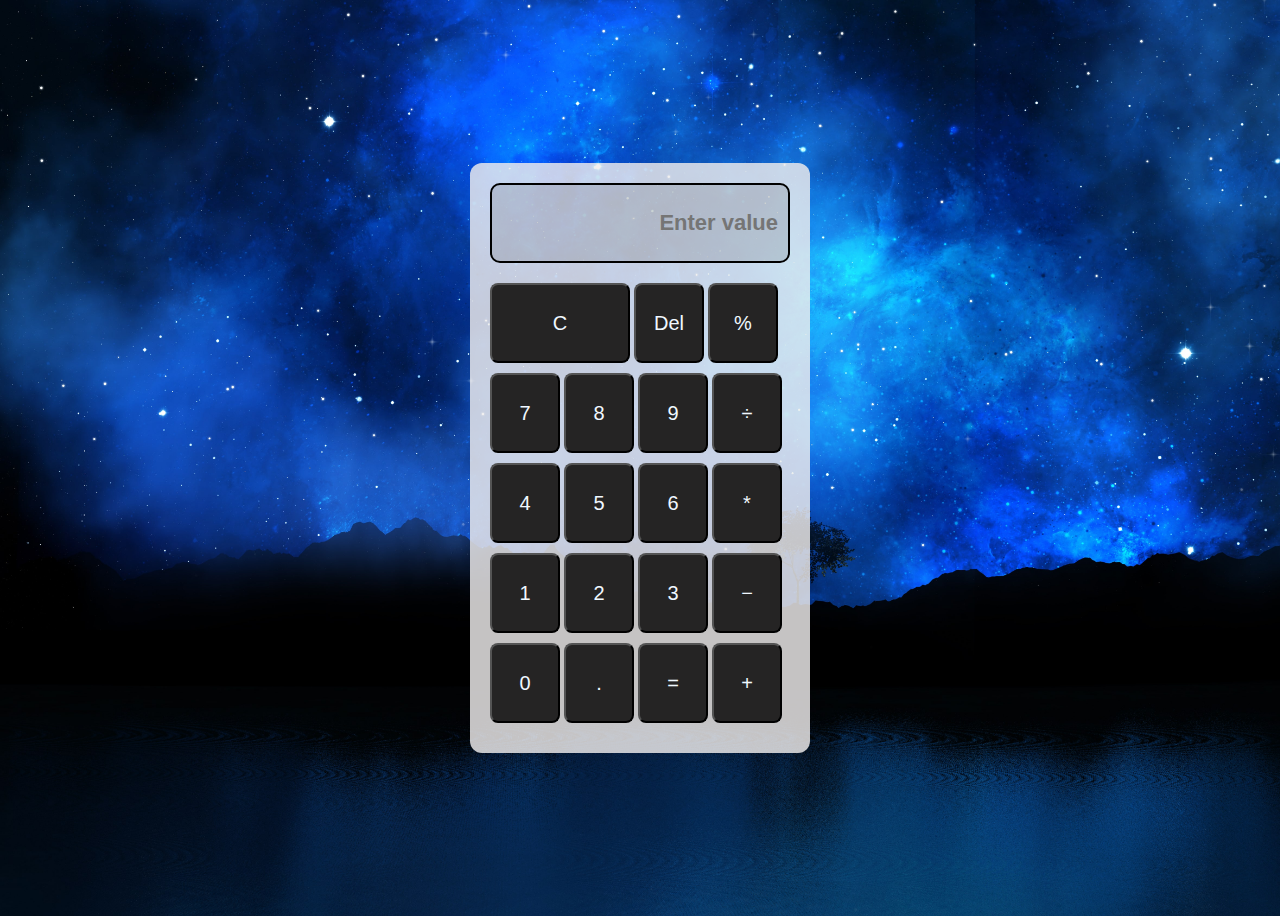
<file: Calculator(Codsoft_task1)/index.html>
<!DOCTYPE html>
<html lang="en">

<head>
    <meta charset="UTF-8">
    <meta name="viewport" content="width=device-width, initial-scale=1.0">
    <title>Simple-Calculator</title>
    <link rel="stylesheet" href="style.css">
</head>

<body>
  <div class="calculator">
    <input type="text" class="display" id="display" placeholder="Enter value">
    <div class="buttons">
      <div class="btnrow">
        <button onclick="clearbtn()" id="C">C</button>
        <button onclick="deletebtn()">Del</button>
        <button onclick="displayvalue('%')">%</button>
      </div>
      <div class="btnrow">
        <button onclick="displayvalue('7')">7</button>
        <button onclick="displayvalue('8')">8</button>
        <button onclick="displayvalue('9')">9</button>
        <button onclick="displayvalue('/')">÷</button>
      </div>
      <div class="btnrow">
        <button onclick="displayvalue('4')">4</button>
        <button onclick="displayvalue('5')">5</button>
        <button onclick="displayvalue('6')">6</button>
        <button onclick="displayvalue('*')"> *</button>
      </div>
      <div class="btnrow">
        <button onclick="displayvalue('1')">1</button>
        <button onclick="displayvalue('2')">2</button>
        <button onclick="displayvalue('3')">3</button>
        <button onclick="displayvalue('-')">−</button>
      </div>
      <div class="btnrow">
        <button onclick="displayvalue('0')">0</button>
        <button onclick="displayvalue('.')">.</button>
        <button onclick="equal()" class="equal">=</button>
        <button onclick="displayvalue('+')">+</button>
      </div>
    </div>

    <script src="script.js"></script>
</body>

</html>
</file>
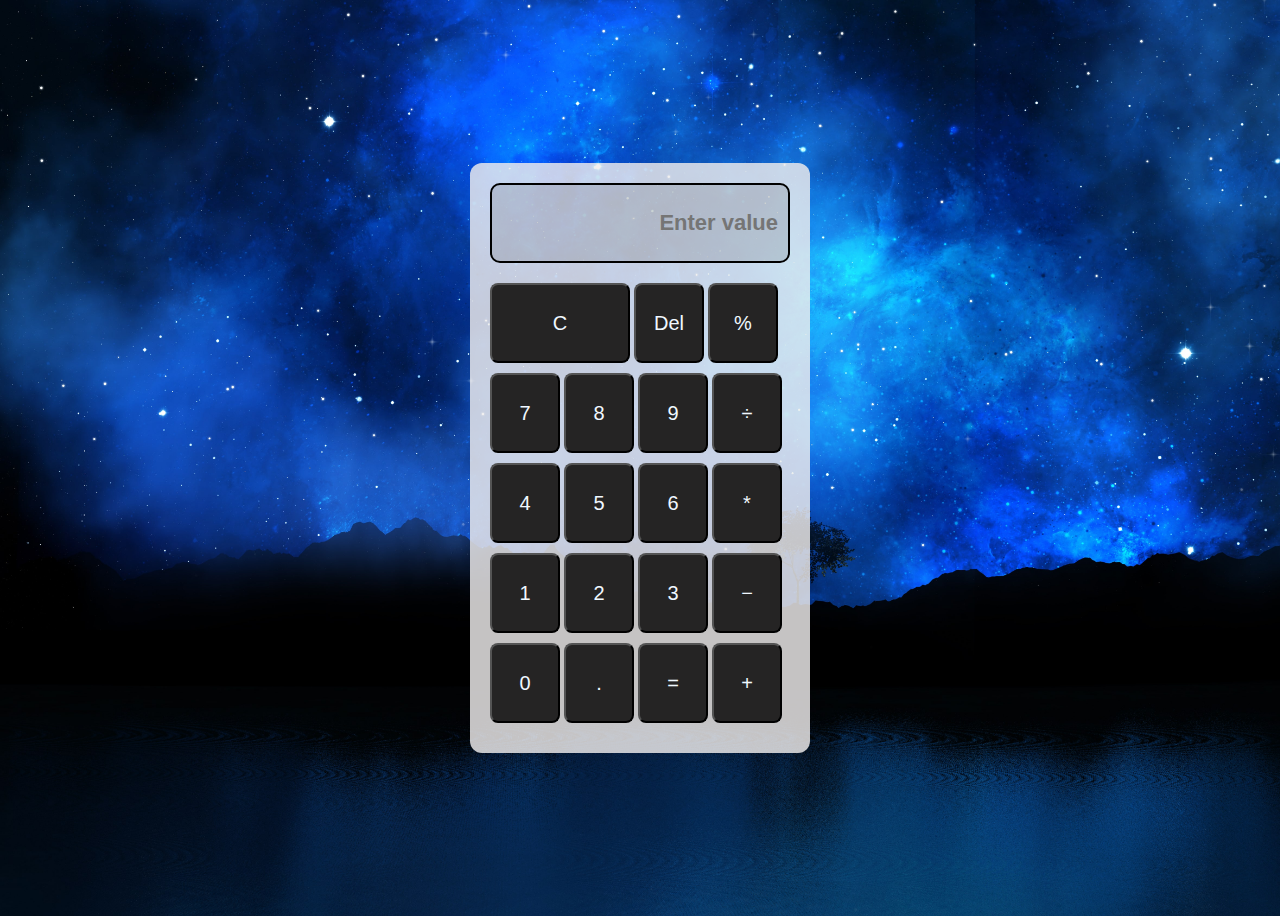
<file: Calculator/index.html>
<!DOCTYPE html>
<html lang="en">

<head>
    <meta charset="UTF-8">
    <meta name="viewport" content="width=device-width, initial-scale=1.0">
    <title>Simple-Calculator</title>
    <link rel="stylesheet" href="style.css">
</head>

<body>
  <div class="calculator">
    <input type="text" class="display" id="display" placeholder="Enter value">
    <div class="buttons">
      <div class="btnrow">
        <button onclick="clearbtn()" id="C">C</button>
        <button onclick="deletebtn()">Del</button>
        <button onclick="displayvalue('%')">%</button>
      </div>
      <div class="btnrow">
        <button onclick="displayvalue('7')">7</button>
        <button onclick="displayvalue('8')">8</button>
        <button onclick="displayvalue('9')">9</button>
        <button onclick="displayvalue('/')">÷</button>
      </div>
      <div class="btnrow">
        <button onclick="displayvalue('4')">4</button>
        <button onclick="displayvalue('5')">5</button>
        <button onclick="displayvalue('6')">6</button>
        <button onclick="displayvalue('*')"> *</button>
      </div>
      <div class="btnrow">
        <button onclick="displayvalue('1')">1</button>
        <button onclick="displayvalue('2')">2</button>
        <button onclick="displayvalue('3')">3</button>
        <button onclick="displayvalue('-')">−</button>
      </div>
      <div class="btnrow">
        <button onclick="displayvalue('0')">0</button>
        <button onclick="displayvalue('.')">.</button>
        <button onclick="equal()" class="equal">=</button>
        <button onclick="displayvalue('+')">+</button>
      </div>
    </div>

    <script src="script.js"></script>
</body>

</html>
</file>
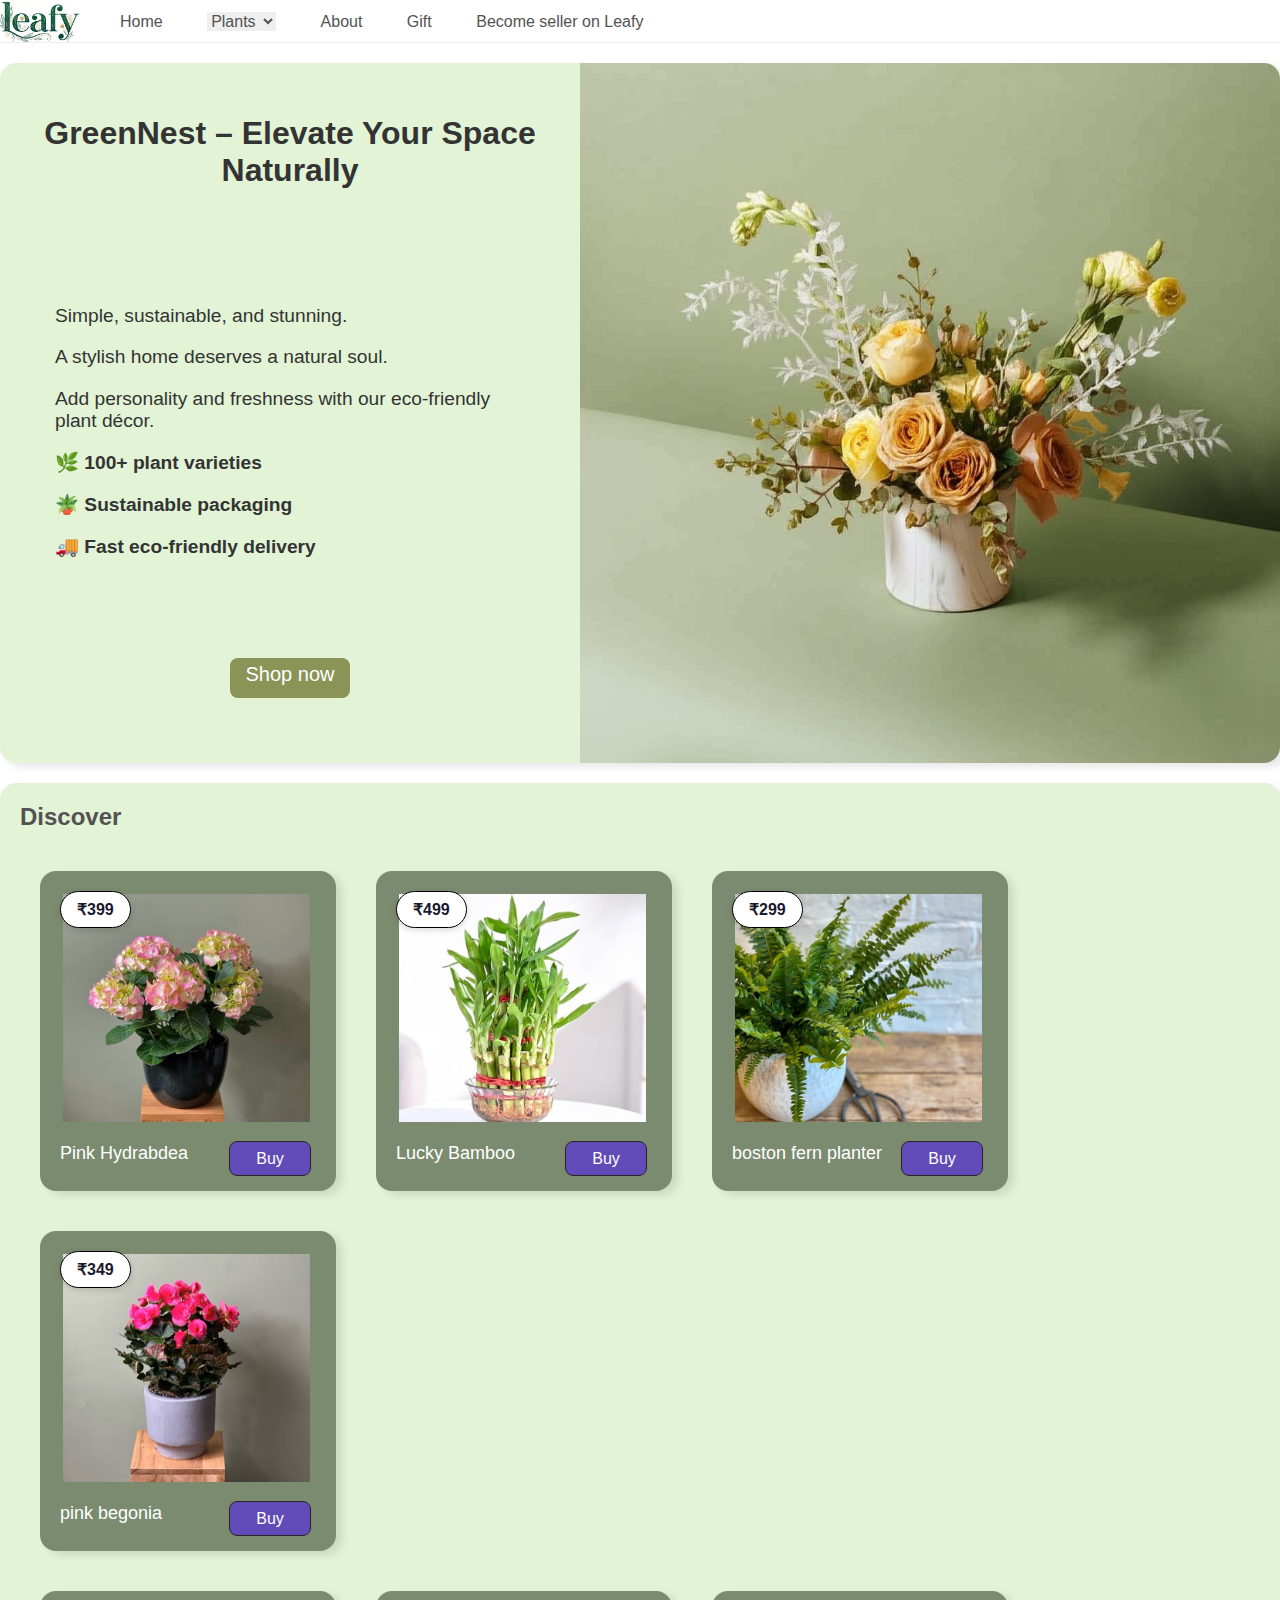
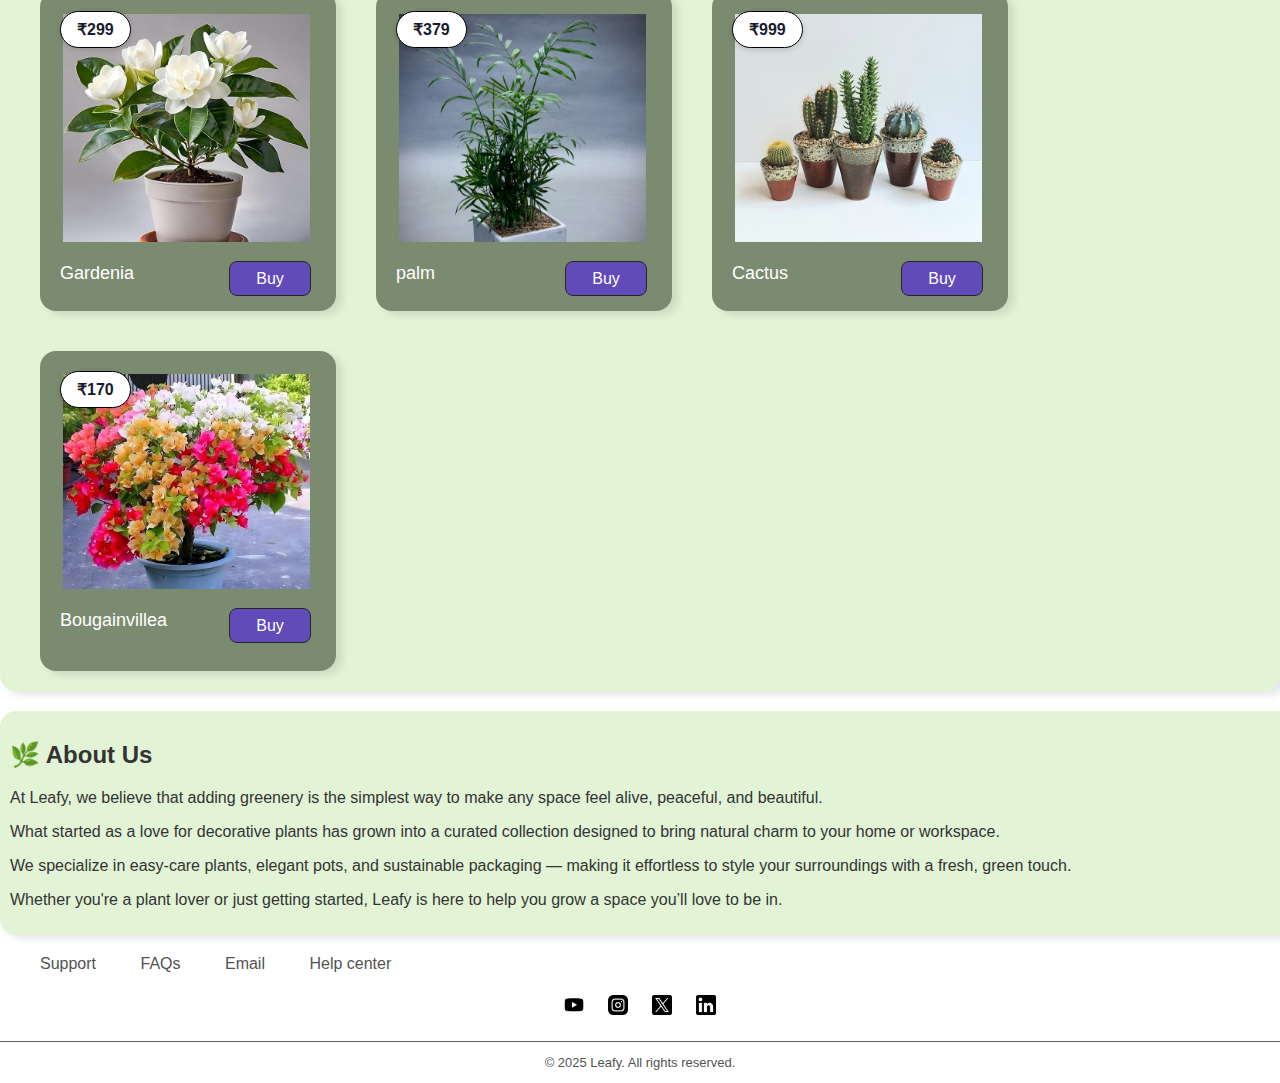
<file: Landing Page/index.html>
<!DOCTYPE html>
<html lang="en">

<head>
    <meta charset="UTF-8">
    <meta name="viewport" content="width=device-width, initial-scale=1.0">
    <title>Leafy-GreenNest</title>
    <link rel="stylesheet" href="css\style.css">
</head>

<body>
    
        <header>
            <img src="images\logo.jpg" alt="Company logo" class="logo">
            <nav>
                
                    <a href="#homepage" class="navigation">Home</a>
            
            
                    <select id="Plants" class="navigation">
                        <option value="" class="dropbox">Plants</option>
                        <option
                            value="https://www.amazon.in/s?k=live+indoor+plants&crid=11YGY169LHLZC&sprefix=live+indoor+plants%2Caps%2C328&ref=nb_sb_noss_1"
                            class="dropbox">Indor</option>
                        <option
                            value="https://www.amazon.in/s?k=live+outdoor+plants&crid=29PVLIZN00866&sprefix=live+outdoe+plants%2Caps%2C391&ref=nb_sb_ss_mvt-t11-ranker_2_18"
                            class="dropbox">Outdor</option>
                    </select>
               
                    <a href="#About"
                        class="navigation">About</a>
                
                    <a href="https://www.igp.com/search?q=plants" class="navigation">Gift</a>
                
                    <a href="#" class="navigation">Become seller on Leafy</a>
                
            </nav>
        </header>

    <div class="container" id="homepage">
        <div class="box">
            <span class="heading">
                <h1>GreenNest – Elevate Your Space Naturally</h1>
            </span>
            <span class="para">
        
               <p> Simple, sustainable, and stunning.  </p>
                <p>A stylish home deserves a natural soul.</p>
               <p> Add personality and freshness with our eco-friendly plant décor.</p>

              

                
                    <p class="points">🌿 100+ plant varieties</p>
                    <p class="points">🪴 Sustainable packaging</p>
                    <p class="points">🚚 Fast eco-friendly delivery </p>
                
            </span>
            <a target="_blank" href="#"
                class="mybutton">Shop now</a>
        </div>
        <div>
            <img src="images\homepage.jpg" alt="homepage" class="homepageimg">
        </div>
    </div>


    <div class="container1">
        <span>
            <a href="#" id="heading1" class="heading-h2">
                <h2>Discover </h2>
            </a>
        </span>
        <div class="smallbox1">
            <div class="smallbox">
                <img src="images\pink Hydrabdea.jpg" alt="Product1" class="products">
                <section class="pricetag">₹399</section>
                <p>Pink Hydrabdea</p>
                <a target="_blank" href="https://amzn.in/d/1EZOvCw" class="buybutton">Buy</a>

            </div>
            <div class="smallbox">
                <img src="images\lucky bamboo.jpg" alt="Product2" class="products">
                <section class="pricetag">₹499</section>
                <p>Lucky Bamboo</p>
                <a target="_blank" href="https://amzn.in/d/2yUBBID" class="buybutton">Buy</a>

            </div>
            <div class="smallbox">
                <img src="images\boston fern planter.jpg" alt="Product3" class="products">
                <section class="pricetag">₹299</section>
                <p>boston fern planter</p>
                <a href="https://amzn.in/d/6z4417s" target="_blank" id="Product3" class="buybutton">Buy</a>

            </div>
            <div class="smallbox">
                <img src="images\pink begonia.jpg" alt="Product4" class="products">
                <section class="pricetag">₹349</section>
                <p>pink begonia</p>
                <a target="_blank" href="https://amzn.in/d/bwjmLsG" class="buybutton" id="Product4">Buy</a>

            </div>
        </div>

        <div class="smallbox1">
            <div class="smallbox">
                <img src="images\Gardenia.jpg" alt="Product5" class="products">
                <section class="pricetag">₹299</section>
                <p>Gardenia</p>
                <a target="_blank" href="https://amzn.in/d/5VYvhID" class="buybutton">Buy</a>

            </div>
            <div class="smallbox">
                <img src="images\palm.jpg" alt="Product6" class="products">
                <section class="pricetag">₹379</section>
                <p>palm</p>
                <a target="_blank" href="https://amzn.in/d/6iDDU8p" class="buybutton">Buy</a>

            </div>
            <div class="smallbox">
                <img src="images\cactus.avif" alt="Product7" class="products">
                <section class="pricetag">₹999</section>
                <p>Cactus</p>
                <a target="_blank" href="https://amzn.in/d/7NwlqWQ" class="buybutton">Buy</a>

            </div>
            <span class="smallbox">
                <img src="images\Bougainvillea.jpg" alt="Product8" class="products">
                <section class="pricetag">₹170</section>
                <p>Bougainvillea</p>
                <a href="#" class="buybutton">Buy</a>

            </div>
        </div>

    </div>
    <div class="container2" id="About">
            <h2>🌿 About Us</h2>
      
     
           
                <p>
                    At Leafy, we believe that adding greenery
                    is the simplest way to make any space feel
                    alive, peaceful, and beautiful.
                </p>
                <p>
                    What started as a love for decorative plants
                    has grown into a curated collection designed
                    to bring natural charm to your home or workspace.
                </p>
   
                <p>
                    We specialize in easy-care plants,
                    elegant pots, and sustainable packaging —
                    making it effortless to style your surroundings
                    with a fresh, green touch.
                </p>
                <p>
                    Whether you're a plant lover or just getting started,
                    Leafy is here to help you grow a space
                    you’ll love to be in.
                </p>
         
        </div>
    <div>

        <a href="#" class="navigation">Support</a>
        <a href="#" class="navigation">FAQs</a>
        <a href="mailto:narayandhangar6367@gmail.com" class="navigation">Email</a>
        <a href="#" class="navigation">Help center</a>

    </div>
    <div class="socialmedialinks">

        <a href="https://www.instagram.com/" id="youtube">
            <img src="images\youtube.png" alt="youtube" class="socialmedialogo">
        </a>
        <a href="https://www.instagram.com/" id="Instagram">
            <img src="images\instagram.png" alt="Instagram" class="socialmedialogo">
            <a href="https://www.x.com/" id="x">
                <img src="images\twitter.png" alt="x" class="socialmedialogo">
            </a>
            <a href="https://in.linkedin.com/" id="linkedin">
                <img src="images\linkedin-logo.png" alt="linkedin" class="socialmedialogo">
            </a>

    </div>



    <footer>

        <p>© 2025 Leafy. All rights reserved.</p>

    </footer>

</body>

</html>
</file>
<file: Calculator(Codsoft_task1)/style.css>
body {
    background-image: url('background.jpg');
    background-size: cover;
    display: flex;
    justify-content: center;
    align-items: center;
    min-height: 100vh;
    }


.calculator {
    background: #efededd2;
    padding: 20px;
    border-radius: 12px;
    width: 100%;
    max-width: 300px;
}

.display {
    background: #5251512e;
    box-sizing: border-box;
    padding: 10px;
    width: 100%;
    height: 80px;
    font-weight: bold;
    font-size: 22px;
    text-align: right;
    margin-bottom: 20px;
    border: 2px solid black;
    border-radius: 10px;
    
}

.buttons {
    display: flex;
    flex-direction: column;
}
.btnrow{
    margin-bottom: 10px;
}

button {
    width:70px;
    height: 80px;
    color: aliceblue;
    padding: 15px;
    font-size: 20px;
    background-color: #252424;
    border-radius: 8px;
    cursor: pointer;
}
#C{
    width: 140px;
}
button:hover {
    background-color: #343333;
    border: 2px solid black;
}

button:active {
    background-color: #bbb;
        color: #000;
       transform: scale(0.9);
}
</file>
<file: Calculator/style.css>
body {
    background-image: url('background.jpg');
    background-size: cover;
    display: flex;
    justify-content: center;
    align-items: center;
    min-height: 100vh;
    }


.calculator {
    background: #efededd2;
    padding: 20px;
    border-radius: 12px;
    width: 100%;
    max-width: 300px;
}

.display {
    background: #5251512e;
    box-sizing: border-box;
    padding: 10px;
    width: 100%;
    height: 80px;
    font-weight: bold;
    font-size: 22px;
    text-align: right;
    margin-bottom: 20px;
    border: 2px solid black;
    border-radius: 10px;
    
}

.buttons {
    display: flex;
    flex-direction: column;
}
.btnrow{
    margin-bottom: 10px;
}

button {
    width:70px;
    height: 80px;
    color: aliceblue;
    padding: 15px;
    font-size: 20px;
    background-color: #252424;
    border-radius: 8px;
    cursor: pointer;
}
#C{
    width: 140px;
}
button:hover {
    background-color: #343333;
    border: 2px solid black;
}

button:active {
    background-color: #bbb;
        color: #000;
       transform: scale(0.9);
}
</file>
